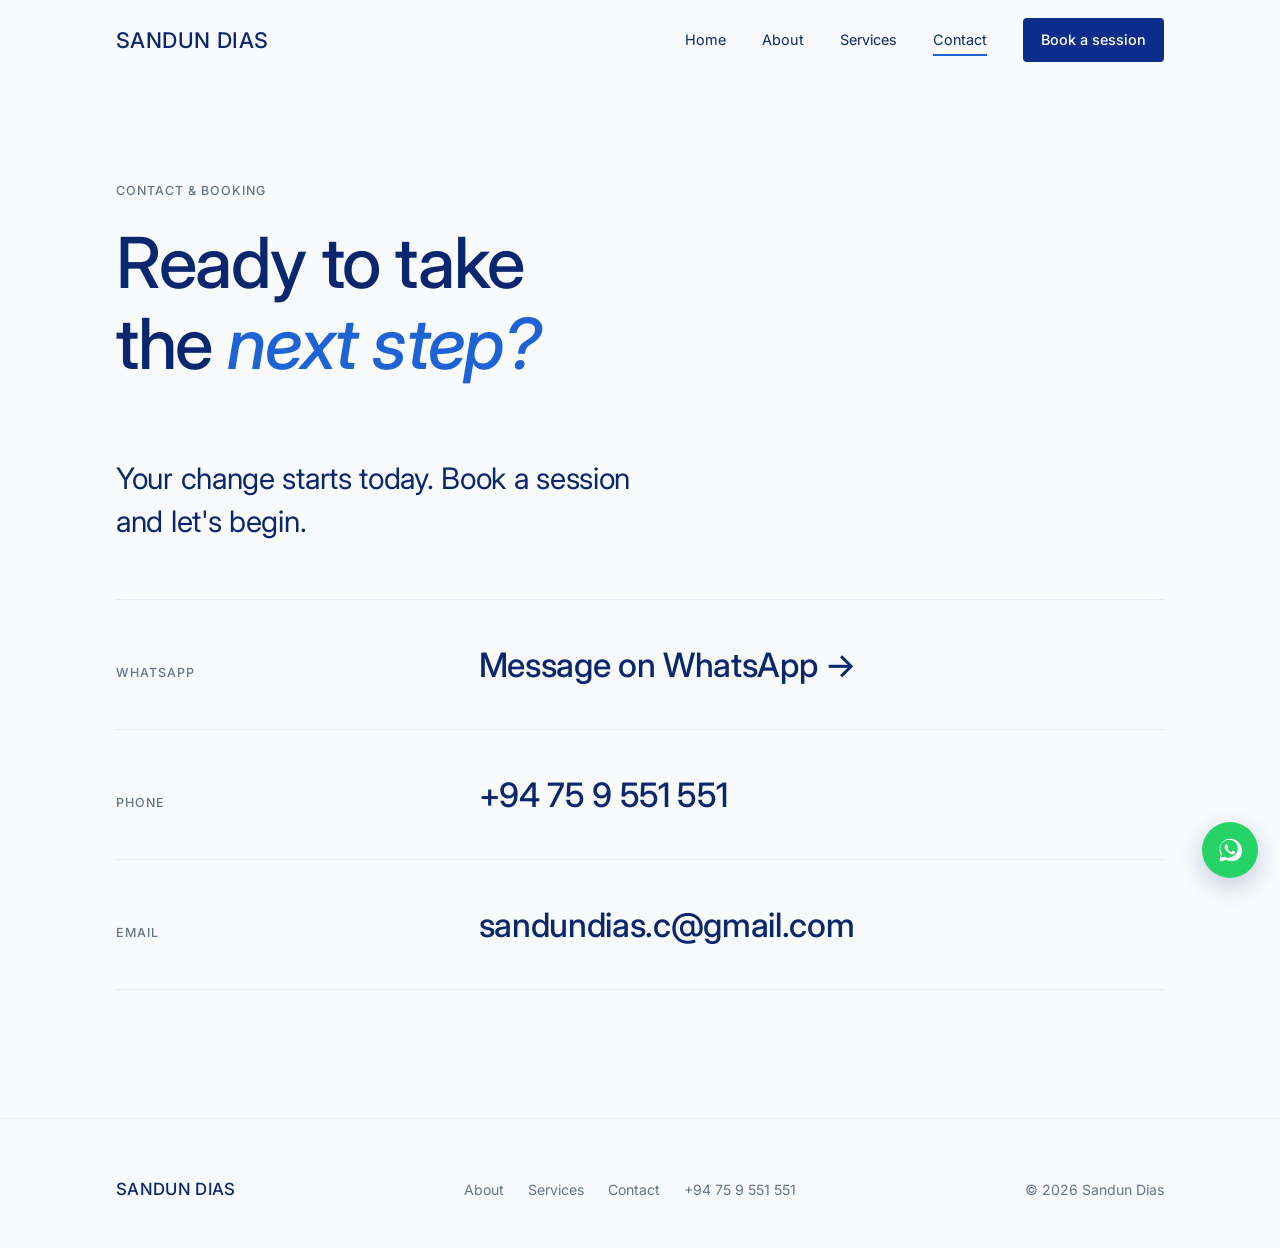
<file: contact.html>
<!doctype html>
<html lang="en">
<head>
<meta charset="utf-8">
<meta name="viewport" content="width=device-width, initial-scale=1">
<title>Contact | Sandun Dias</title>
<meta name="description" content="Book a session with Sandun Dias on WhatsApp, phone or email.">
<meta name="theme-color" content="#09266F">
<link rel="icon" href="assets/favicon.svg" type="image/svg+xml">
<link rel="preconnect" href="https://fonts.googleapis.com">
<link rel="preconnect" href="https://fonts.gstatic.com" crossorigin>
<link href="https://fonts.googleapis.com/css2?family=Inter:ital,wght@0,400;0,500;1,500&display=swap" rel="stylesheet">
<link rel="stylesheet" href="style.css">
</head>
<body>

<header>
  <div class="wrap nav">
    <a href="index.html" class="brand">Sandun Dias</a>
    <button class="menu-btn" aria-label="Menu" aria-expanded="false"><span></span><span></span></button>
    <nav class="links">
      <a href="index.html">Home</a>
      <a href="about.html">About</a>
      <a href="services.html">Services</a>
      <a href="contact.html" aria-current="page">Contact</a>
      <a class="nav-cta" data-wa href="contact.html">Book a session</a>
    </nav>
  </div>
</header>

<main>
  <div class="page-head">
    <div class="wrap">
      <span class="eyebrow">Contact &amp; Booking</span>
      <h1>Ready to take the <em>next step?</em></h1>
    </div>
  </div>

  <section style="padding-top:0">
    <div class="wrap">
      <p class="lede reveal" style="margin-bottom:56px;max-width:30ch">Your change starts today. Book a session and let's begin.</p>
      <ul class="contact-list reveal">
        <li><span class="eyebrow">WhatsApp</span><a class="big" data-wa href="#">Message on WhatsApp &rarr;</a></li>
        <li><span class="eyebrow">Phone</span><a class="big" href="tel:+94759551551">+94 75 9 551 551</a></li>
        <li><span class="eyebrow">Email</span><a class="big" href="mailto:sandundias.c@gmail.com">sandundias.c@gmail.com</a></li>
      </ul>
    </div>
  </section>
</main>

<footer>
  <div class="wrap">
    <a href="index.html" class="brand">Sandun Dias</a>
    <div class="fl"><a href="about.html">About</a><a href="services.html">Services</a><a href="contact.html">Contact</a><a href="tel:+94759551551">+94 75 9 551 551</a></div>
    <span>&copy; <span id="yr"></span> Sandun Dias</span>
  </div>
</footer>

<a class="wa-float" data-wa href="contact.html" aria-label="Chat on WhatsApp">
  <span class="tip">Chat on WhatsApp</span>
  <svg viewBox="0 0 32 32" aria-hidden="true"><path d="M16.04 3C9.4 3 4 8.38 4 15.01c0 2.12.55 4.19 1.6 6.01L4 29l8.17-1.57a12.03 12.03 0 0 0 5.87 1.5h.01C24.68 28.93 30 23.55 30 16.92 30 10.3 24.68 3 16.04 3zm0 22.3h-.01a10 10 0 0 1-5.1-1.4l-.37-.22-4.85.93.98-4.72-.24-.39a9.97 9.97 0 0 1-1.54-5.3c0-5.52 4.5-10.01 10.04-10.01 2.68 0 5.2 1.04 7.09 2.93a9.95 9.95 0 0 1 2.93 7.08c0 5.52-4.5 10.1-10.93 10.1zm5.5-7.5c-.3-.15-1.78-.88-2.06-.98-.28-.1-.48-.15-.68.15-.2.3-.78.98-.95 1.18-.18.2-.35.22-.65.07-.3-.15-1.27-.47-2.42-1.5-.9-.8-1.5-1.78-1.67-2.08-.18-.3-.02-.46.13-.6.13-.14.3-.35.45-.52.15-.18.2-.3.3-.5.1-.2.05-.37-.03-.52-.07-.15-.68-1.64-.93-2.25-.25-.58-.5-.5-.68-.51h-.58c-.2 0-.52.07-.8.37-.27.3-1.04 1.02-1.04 2.48 0 1.46 1.07 2.88 1.22 3.08.15.2 2.1 3.2 5.08 4.49.71.3 1.26.49 1.7.63.71.23 1.36.2 1.87.12.57-.08 1.78-.73 2.03-1.43.25-.7.25-1.3.17-1.43-.07-.13-.27-.2-.57-.35z"/></svg>
</a>

<script src="script.js"></script>
</body>
</html>
</file>
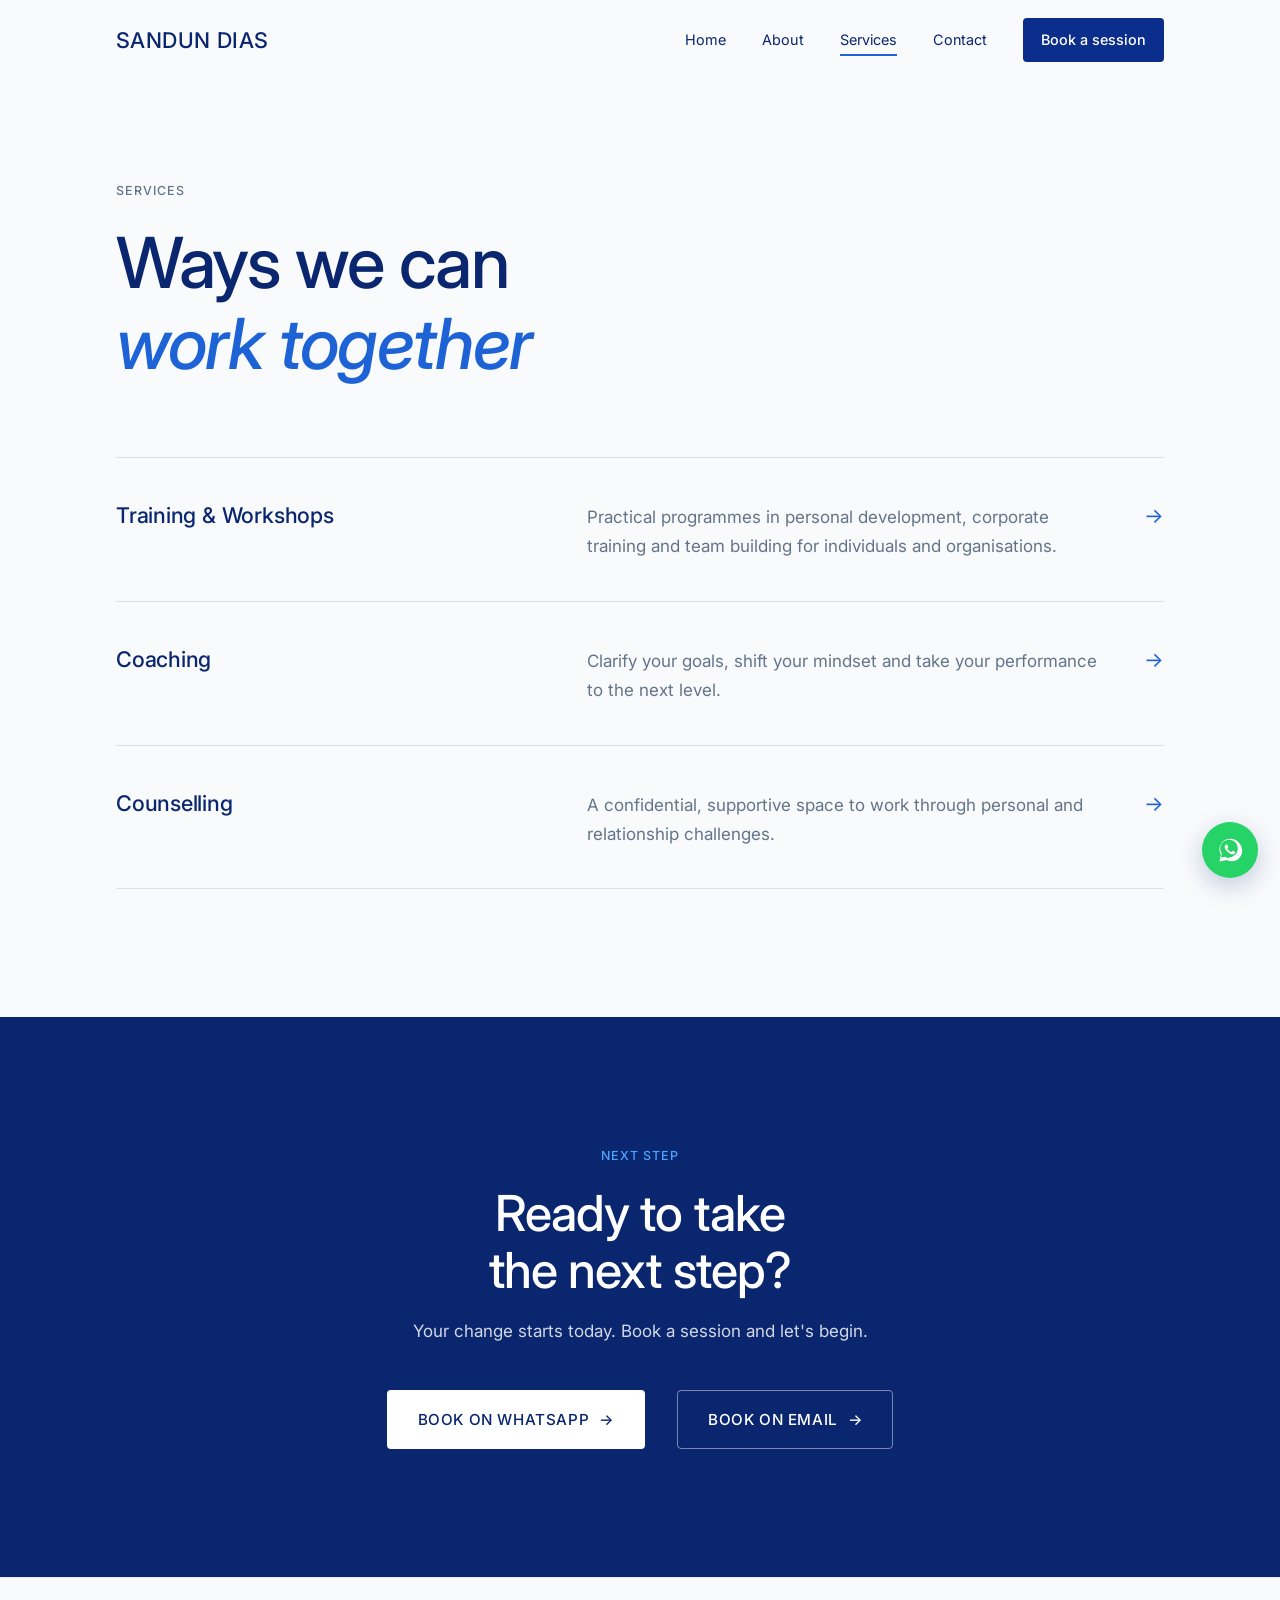
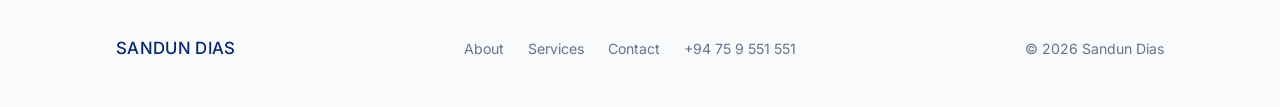
<file: services.html>
<!doctype html>
<html lang="en">
<head>
<meta charset="utf-8">
<meta name="viewport" content="width=device-width, initial-scale=1">
<title>Services | Sandun Dias</title>
<meta name="description" content="Training &amp; workshops, coaching and counselling with Sandun Dias.">
<meta name="theme-color" content="#09266F">
<link rel="icon" href="assets/favicon.svg" type="image/svg+xml">
<link rel="preconnect" href="https://fonts.googleapis.com">
<link rel="preconnect" href="https://fonts.gstatic.com" crossorigin>
<link href="https://fonts.googleapis.com/css2?family=Inter:ital,wght@0,400;0,500;1,500&display=swap" rel="stylesheet">
<link rel="stylesheet" href="style.css">
</head>
<body>

<header>
  <div class="wrap nav">
    <a href="index.html" class="brand">Sandun Dias</a>
    <button class="menu-btn" aria-label="Menu" aria-expanded="false"><span></span><span></span></button>
    <nav class="links">
      <a href="index.html">Home</a>
      <a href="about.html">About</a>
      <a href="services.html" aria-current="page">Services</a>
      <a href="contact.html">Contact</a>
      <a class="nav-cta" data-wa href="contact.html">Book a session</a>
    </nav>
  </div>
</header>

<main>
  <div class="page-head">
    <div class="wrap">
      <span class="eyebrow">Services</span>
      <h1>Ways we can <em>work together</em></h1>
    </div>
  </div>

  <section style="padding-top:0">
    <div class="wrap">
      <ul class="rows">
        <li class="reveal"><h3>Training &amp; Workshops</h3><p>Practical programmes in personal development, corporate training and team building for individuals and organisations.</p><a class="go" href="contact.html" aria-label="Enquire about training">&rarr;</a></li>
        <li class="reveal"><h3>Coaching</h3><p>Clarify your goals, shift your mindset and take your performance to the next level.</p><a class="go" href="contact.html" aria-label="Enquire about coaching">&rarr;</a></li>
        <li class="reveal"><h3>Counselling</h3><p>A confidential, supportive space to work through personal and relationship challenges.</p><a class="go" href="contact.html" aria-label="Enquire about counselling">&rarr;</a></li>
      </ul>
    </div>
  </section>

  <section class="dark band">
    <div class="wrap reveal">
      <span class="eyebrow">Next step</span>
      <h2>Ready to take the next step?</h2>
      <p>Your change starts today. Book a session and let's begin.</p>
      <div class="actions">
        <a class="btn btn-white" data-wa href="contact.html">Book on WhatsApp <span class="arr">&rarr;</span></a>
        <a class="btn btn-ghost" href="mailto:sandundias.c@gmail.com">Book on Email <span class="arr">&rarr;</span></a>
      </div>
    </div>
  </section>
</main>

<footer>
  <div class="wrap">
    <a href="index.html" class="brand">Sandun Dias</a>
    <div class="fl"><a href="about.html">About</a><a href="services.html">Services</a><a href="contact.html">Contact</a><a href="tel:+94759551551">+94 75 9 551 551</a></div>
    <span>&copy; <span id="yr"></span> Sandun Dias</span>
  </div>
</footer>

<a class="wa-float" data-wa href="contact.html" aria-label="Chat on WhatsApp">
  <span class="tip">Chat on WhatsApp</span>
  <svg viewBox="0 0 32 32" aria-hidden="true"><path d="M16.04 3C9.4 3 4 8.38 4 15.01c0 2.12.55 4.19 1.6 6.01L4 29l8.17-1.57a12.03 12.03 0 0 0 5.87 1.5h.01C24.68 28.93 30 23.55 30 16.92 30 10.3 24.68 3 16.04 3zm0 22.3h-.01a10 10 0 0 1-5.1-1.4l-.37-.22-4.85.93.98-4.72-.24-.39a9.97 9.97 0 0 1-1.54-5.3c0-5.52 4.5-10.01 10.04-10.01 2.68 0 5.2 1.04 7.09 2.93a9.95 9.95 0 0 1 2.93 7.08c0 5.52-4.5 10.1-10.93 10.1zm5.5-7.5c-.3-.15-1.78-.88-2.06-.98-.28-.1-.48-.15-.68.15-.2.3-.78.98-.95 1.18-.18.2-.35.22-.65.07-.3-.15-1.27-.47-2.42-1.5-.9-.8-1.5-1.78-1.67-2.08-.18-.3-.02-.46.13-.6.13-.14.3-.35.45-.52.15-.18.2-.3.3-.5.1-.2.05-.37-.03-.52-.07-.15-.68-1.64-.93-2.25-.25-.58-.5-.5-.68-.51h-.58c-.2 0-.52.07-.8.37-.27.3-1.04 1.02-1.04 2.48 0 1.46 1.07 2.88 1.22 3.08.15.2 2.1 3.2 5.08 4.49.71.3 1.26.49 1.7.63.71.23 1.36.2 1.87.12.57-.08 1.78-.73 2.03-1.43.25-.7.25-1.3.17-1.43-.07-.13-.27-.2-.57-.35z"/></svg>
</a>

<script src="script.js"></script>
</body>
</html>
</file>
<file: style.css>
/* Layout: one calm column, Soft White ground, blue bands for the moments that matter, gold used once per band. */
:root {
  --navy: #09266F;      /* Deep Navy */
  --blue: #0B2D8B;      /* Dream Blue */
  --accent: #1E63D6;    /* Success Blue */
  --sky: #4DA3FF;       /* Sky Blue */
  --gold: #D9A928;      /* Achievement Gold */
  --gold-dark: #C4951A;
  --bg: #F8FAFC;        /* Soft White */
  --tint: #E8EEF8;      /* Pale Blue */
  --slate: #64748B;     /* Slate */
  --white: #fff;
  --wa: #25d366;
  --sans: 'Inter', system-ui, -apple-system, 'Segoe UI', Roboto, sans-serif;
  --max: 1160px;
  --pad: clamp(20px, 5vw, 56px);
  --radius: 4px;
}
*, *::before, *::after { box-sizing: border-box; margin: 0; padding: 0; }
html { scroll-behavior: smooth; }
body {
  font-family: var(--sans); font-size: 17px; line-height: 1.7; font-weight: 400;
  color: var(--slate); background: var(--bg); -webkit-font-smoothing: antialiased;
}
img { max-width: 100%; display: block; }
a { color: inherit; text-decoration: none; }
ul { list-style: none; }
:focus-visible { outline: 2px solid var(--sky); outline-offset: 3px; }
.wrap { max-width: var(--max); margin: 0 auto; padding: 0 var(--pad); }

/* Type */
h1, h2, h3 { font-family: var(--sans); color: var(--navy); font-weight: 500; line-height: 1.15; letter-spacing: -.02em; text-wrap: balance; }
h1 { font-size: clamp(2.5rem, 6.4vw, 5rem); }
h2 { font-size: clamp(1.9rem, 4vw, 3.1rem); }
h3 { font-size: 1.35rem; letter-spacing: -.01em; }
h1 em, h2 em { color: var(--accent); font-style: italic; font-weight: 500; }
.eyebrow { display: block; font-size: .78rem; letter-spacing: .08em; text-transform: uppercase; font-weight: 500; color: var(--slate); }
.lede { font-size: clamp(1.35rem, 2.4vw, 1.85rem); line-height: 1.45; color: var(--navy); font-weight: 400; letter-spacing: -.01em; }
.prose p { max-width: 62ch; }
.prose p + p { margin-top: 1.3em; }

/* Header */
header { position: fixed; inset: 0 0 auto 0; z-index: 30; background: var(--bg); border-bottom: 1px solid transparent; transition: border-color .3s, box-shadow .3s; }
header.solid { border-color: var(--tint); box-shadow: 0 1px 0 rgba(9,38,111,.03); }
.nav { display: flex; align-items: center; justify-content: space-between; height: 80px; }
.brand { font-size: 1.35rem; letter-spacing: .02em; font-weight: 500; text-transform: uppercase; color: var(--navy); }
.links { display: flex; align-items: center; gap: 36px; }
.links a { font-size: .9rem; color: var(--navy); position: relative; padding: 4px 0; }
.links a::after { content: ""; position: absolute; left: 0; bottom: 0; height: 2px; width: 100%; background: var(--accent); transform: scaleX(0); transform-origin: left; transition: transform .3s ease; }
.links a:hover::after, .links a[aria-current="page"]::after { transform: scaleX(1); }
.links .nav-cta { background: var(--blue); color: var(--white); padding: 10px 18px; border-radius: var(--radius); font-weight: 500; }
.links .nav-cta::after { display: none; }
.links .nav-cta:hover { background: var(--navy); }
.menu-btn { display: none; background: none; border: 0; width: 40px; height: 40px; cursor: pointer; position: relative; color: var(--navy); }
.menu-btn span { position: absolute; right: 8px; height: 2px; background: currentColor; border-radius: 2px; transition: transform .3s, top .3s, width .3s; }
.menu-btn span:first-child { top: 15px; width: 22px; } .menu-btn span:last-child { top: 23px; width: 15px; }
body.menu-open .menu-btn span { width: 22px; }
body.menu-open .menu-btn span:first-child { top: 19px; transform: rotate(45deg); }
body.menu-open .menu-btn span:last-child { top: 19px; transform: rotate(-45deg); }

/* Buttons */
.btn { display: inline-flex; align-items: center; justify-content: center; gap: 10px; padding: 16px 30px; border-radius: var(--radius); font-size: .95rem; letter-spacing: .04em; text-transform: uppercase; font-weight: 500; border: 1px solid transparent; transition: background .25s, color .25s, border-color .25s; }
.btn .arr, .tlink .arr { display: inline-block; transition: transform .25s ease; }
.btn:hover .arr, .tlink:hover .arr { transform: translateX(3px); }
.btn-solid { background: var(--blue); color: var(--white); }
.btn-solid:hover { background: var(--navy); }
.btn-gold { background: var(--gold); color: var(--navy); }
.btn-gold:hover { background: var(--gold-dark); }
.btn-white { background: var(--white); color: var(--navy); }
.btn-white:hover { background: var(--tint); }
.btn-ghost { border-color: rgba(255,255,255,.45); color: var(--white); }
.btn-ghost:hover { border-color: var(--white); background: rgba(255,255,255,.08); }
.tlink { display: inline-flex; gap: 8px; font-size: .95rem; letter-spacing: .04em; text-transform: uppercase; font-weight: 500; color: var(--navy); }
.tlink:hover { color: var(--accent); }
.actions { display: flex; flex-wrap: wrap; align-items: center; gap: 20px 32px; }

/* Sections */
section { padding: clamp(72px, 10vw, 128px) 0; }
.tinted { background: var(--tint); }
.dark, .band-blue { color: rgba(255,255,255,.82); }
.dark { background: var(--navy); }
.band-blue { background: var(--blue); }
.dark h2, .band-blue h2, .dark h3, .band-blue h3 { color: var(--white); }
.dark .eyebrow, .band-blue .eyebrow { color: var(--sky); }

/* Hero */
.hero { padding: 0; }
.hero .wrap { display: grid; grid-template-columns: 1.35fr 1fr; gap: clamp(32px, 6vw, 88px); align-items: center; padding-top: 160px; padding-bottom: 96px; }
.hero .eyebrow { margin-bottom: 28px; }
.hero h1 { margin-bottom: 28px; }
.hero p.sub { max-width: 34ch; margin-bottom: 40px; font-size: 1.15rem; }
.portrait { aspect-ratio: 4/5; max-width: 100%; border-radius: var(--radius); background: linear-gradient(160deg, var(--blue), var(--navy)); position: relative; overflow: hidden; }
.portrait img { width: 100%; height: 100%; object-fit: cover; object-position: top; }
.portrait.empty::after { content: "Portrait"; position: absolute; inset: 0; display: grid; place-items: center; color: rgba(255,255,255,.45); font-size: .75rem; letter-spacing: .14em; text-transform: uppercase; }

/* Inner page heads */
.page-head { padding: 180px 0 72px; }
.page-head .eyebrow { margin-bottom: 22px; }
.page-head h1 { font-size: clamp(2.4rem, 5.6vw, 4.4rem); max-width: 16ch; }

/* DSTI band */
.dsti { text-align: center; }
.dsti h2 { max-width: 20ch; margin: 18px auto 20px; }
.dsti p.sub { font-size: 1.15rem; margin-bottom: 40px; }
.dsti .founder { max-width: 60ch; margin: 56px auto 0; padding-top: 40px; border-top: 1px solid rgba(255,255,255,.16); font-size: 1rem; }

/* Stats */
.stats { display: grid; grid-template-columns: repeat(4, 1fr); border-top: 1px solid var(--tint); border-bottom: 1px solid var(--tint); }
.stat { padding: 44px 24px 40px 0; }
.stat + .stat { padding-left: 24px; border-left: 1px solid var(--tint); }
.stat b { display: block; font-size: clamp(2.4rem, 4.6vw, 3.6rem); font-weight: 500; color: var(--navy); line-height: 1; margin-bottom: 12px; letter-spacing: -.03em; font-variant-numeric: tabular-nums; }
.stat span { font-size: .82rem; letter-spacing: .04em; text-transform: uppercase; }

/* Split */
.split { display: grid; grid-template-columns: 1fr 1.5fr; gap: clamp(32px, 7vw, 112px); }
.split > * { min-width: 0; }
.split > :first-child { position: sticky; top: 120px; align-self: start; }
.split .eyebrow { margin-bottom: 16px; }

/* Services list */
.rows li { display: grid; grid-template-columns: 1fr 1.2fr auto; gap: 16px 40px; padding: 40px 0; border-top: 1px solid rgba(9,38,111,.12); align-items: baseline; }
.rows li:last-child { border-bottom: 1px solid rgba(9,38,111,.12); }
.rows li .go { color: var(--accent); font-size: 1.3rem; transition: transform .25s; }
.rows li:hover .go { transform: translateX(4px); }

/* Credentials */
.creds li { display: flex; gap: 18px; padding: 20px 0; border-top: 1px solid var(--tint); color: var(--navy); }
.creds li:last-child { border-bottom: 1px solid var(--tint); }
.creds li::before { content: ""; flex: none; width: 8px; height: 8px; margin-top: .65em; border-radius: 50%; background: var(--gold); }

/* Closing band */
.band { text-align: center; }
.band h2 { max-width: 18ch; margin: 18px auto 18px; }
.band p { margin-bottom: 44px; }
.band .actions { justify-content: center; }

/* Contact */
.contact-list li { padding: 36px 0; border-top: 1px solid var(--tint); display: grid; grid-template-columns: 1fr 2fr; gap: 20px; align-items: baseline; }
.contact-list li:last-child { border-bottom: 1px solid var(--tint); }
.contact-list .big { font-size: clamp(1.4rem, 3vw, 2.1rem); color: var(--navy); font-weight: 500; letter-spacing: -.01em; overflow-wrap: anywhere; transition: color .25s; }
.contact-list a.big:hover { color: var(--accent); }

/* Footer */
footer { padding: 56px 0 44px; background: var(--bg); border-top: 1px solid var(--tint); font-size: .88rem; }
footer .wrap { display: flex; flex-wrap: wrap; justify-content: space-between; gap: 20px 40px; align-items: baseline; }
footer .brand { font-size: 1.05rem; }
footer .fl { display: flex; flex-wrap: wrap; gap: 24px; }
footer a:hover { color: var(--accent); }

/* WhatsApp */
.wa-float { position: fixed; right: 22px; bottom: 22px; z-index: 40; width: 56px; height: 56px; border-radius: 50%; background: var(--wa); display: grid; place-items: center; box-shadow: 0 8px 24px rgba(9,38,111,.22); transition: transform .3s, box-shadow .3s; }
.wa-float:hover { transform: translateY(-3px); box-shadow: 0 12px 28px rgba(9,38,111,.28); }
.wa-float svg { width: 28px; height: 28px; fill: #fff; }
.wa-float .tip { position: absolute; right: 68px; background: var(--navy); color: #fff; font-size: .78rem; padding: 8px 14px; border-radius: var(--radius); white-space: nowrap; opacity: 0; transform: translateX(6px); transition: opacity .25s, transform .25s; pointer-events: none; }
.wa-float:hover .tip { opacity: 1; transform: none; }

/* Reveal */
.reveal { opacity: 0; transform: translateY(16px); transition: opacity .8s ease, transform .8s cubic-bezier(.2,.7,.2,1); }
.reveal.in { opacity: 1; transform: none; }
@media (prefers-reduced-motion: reduce) { html { scroll-behavior: auto; } .reveal { opacity: 1; transform: none; transition: none; } * { transition: none !important; } }

/* Responsive */
@media (max-width: 900px) {
  body { font-size: 16px; }
  .nav { height: 68px; }
  .menu-btn { display: block; }
  .links { position: fixed; inset: 68px 0 0 0; background: var(--bg); flex-direction: column; align-items: stretch; justify-content: flex-start; gap: 0; padding: 16px var(--pad); opacity: 0; visibility: hidden; transition: opacity .3s, visibility .3s; }
  .links a { font-size: 1.15rem; padding: 16px 0; border-bottom: 1px solid var(--tint); }
  .links a::after { display: none; }
  .links .nav-cta { margin-top: 24px; text-align: center; border: 0; }
  body.menu-open .links { opacity: 1; visibility: visible; }
  header { border-color: var(--tint); }
  .hero .wrap { grid-template-columns: 1fr; padding-top: 108px; padding-bottom: 56px; }
  .hero .actions { flex-direction: column; align-items: stretch; gap: 22px; }
  .hero .btn { width: 100%; }
  .portrait { max-width: 360px; }
  .page-head { padding: 128px 0 48px; }
  .stats { grid-template-columns: repeat(2, 1fr); }
  .stat:nth-child(3) { border-left: 0; padding-left: 0; }
  .stat:nth-child(n+3) { border-top: 1px solid var(--tint); }
  .split { grid-template-columns: 1fr; }
  .split > :first-child { position: static; }
  .rows li { grid-template-columns: 1fr; gap: 10px; padding: 32px 0; }
  .rows li .go { display: none; }
  .dsti .btn, .band .btn { width: 100%; }
  .contact-list li { grid-template-columns: 1fr; gap: 6px; }
  .wa-float .tip { display: none; }
}
</file>
